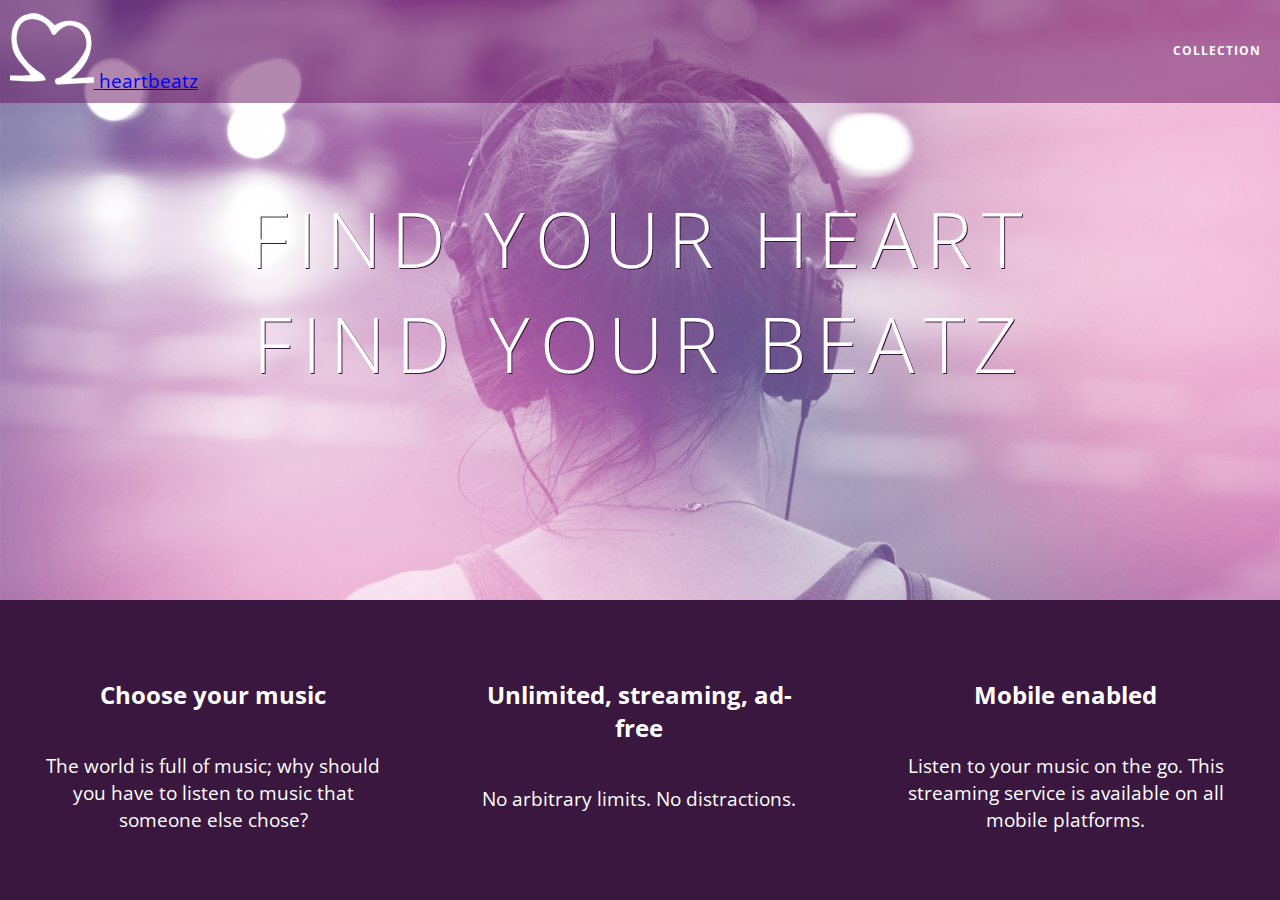
<file: index.html>
<!DOCTYPE html>
<html>
    <head>
        <title>heartbeats</title>
         <meta name="viewport" content="width=device-width, initial-scale=1">
        <link rel="stylesheet" href="https://fonts.googleapis.com/css?family=Open+Sans:400,800,600,700,300">
         <link rel="stylesheet" href="https://code.ionicframework.com/ionicons/2.0.1/css/ionicons.min.css">
        <link rel="stylesheet" type="text/css" href="styles/normalize.css">
         <link rel="stylesheet" type="text/css" href="styles/main.css">
         <link rel="stylesheet" type="text/css" href="styles/landing.css">
    </head>
          <body class="landing">
          <section class="hero-content"> <!-- hero content -->
              <!-- navigation bar -->
         <nav class="navbar"> <!-- nav bar -->
           <div class="logo-container">
            <a href="index.html"class="logo">
                <img src="assets/images/heartbeatzlogo.png" alt="heartbeatz logo">
            </a>
                <a href="index.html"class="logo-link">heartbeatz</a>
            </div>
           <div class="links-container">
               <a href="collection.html" class="navbar-link">collection</a>
           </div>
       </nav>
            <h1 class="hero-title">FIND YOUR HEART<br>FIND YOUR BEATZ</h1>
        </section>
         <section class="selling-points container clearfix"> <!-- selling points -->
             <div class="point column third">
                 <span class="ion-music-note"></span>
                 <h5 class="point-title">Choose your music</h5>
                 <p class="point-description">The world is full of music; why should you have to listen to music that someone else chose?</p>
             </div>
              <div class="point column third">
                 <span class="ion-radio-waves"></span>
                 <h5 class="point-title">Unlimited, streaming, ad-free</h5>
                 <p class="point-description">No arbitrary limits. No distractions.</p>
             </div>
             <div class="point column third">
                 <span class="ion-iphone"></span>
                 <h5 class="point-title">Mobile enabled</h5>
                 <p class="point-description">Listen to your music on the go. This streaming service is available on all mobile platforms.</p>
             </div>
         </section>
         <script src="https://code.jquery.com/jquery-2.1.3.min.js"></script>
         <script src="scripts/utilities.js"></script>
         <script src="scripts/landing.js"></script>
    </body>

</html>
</file>
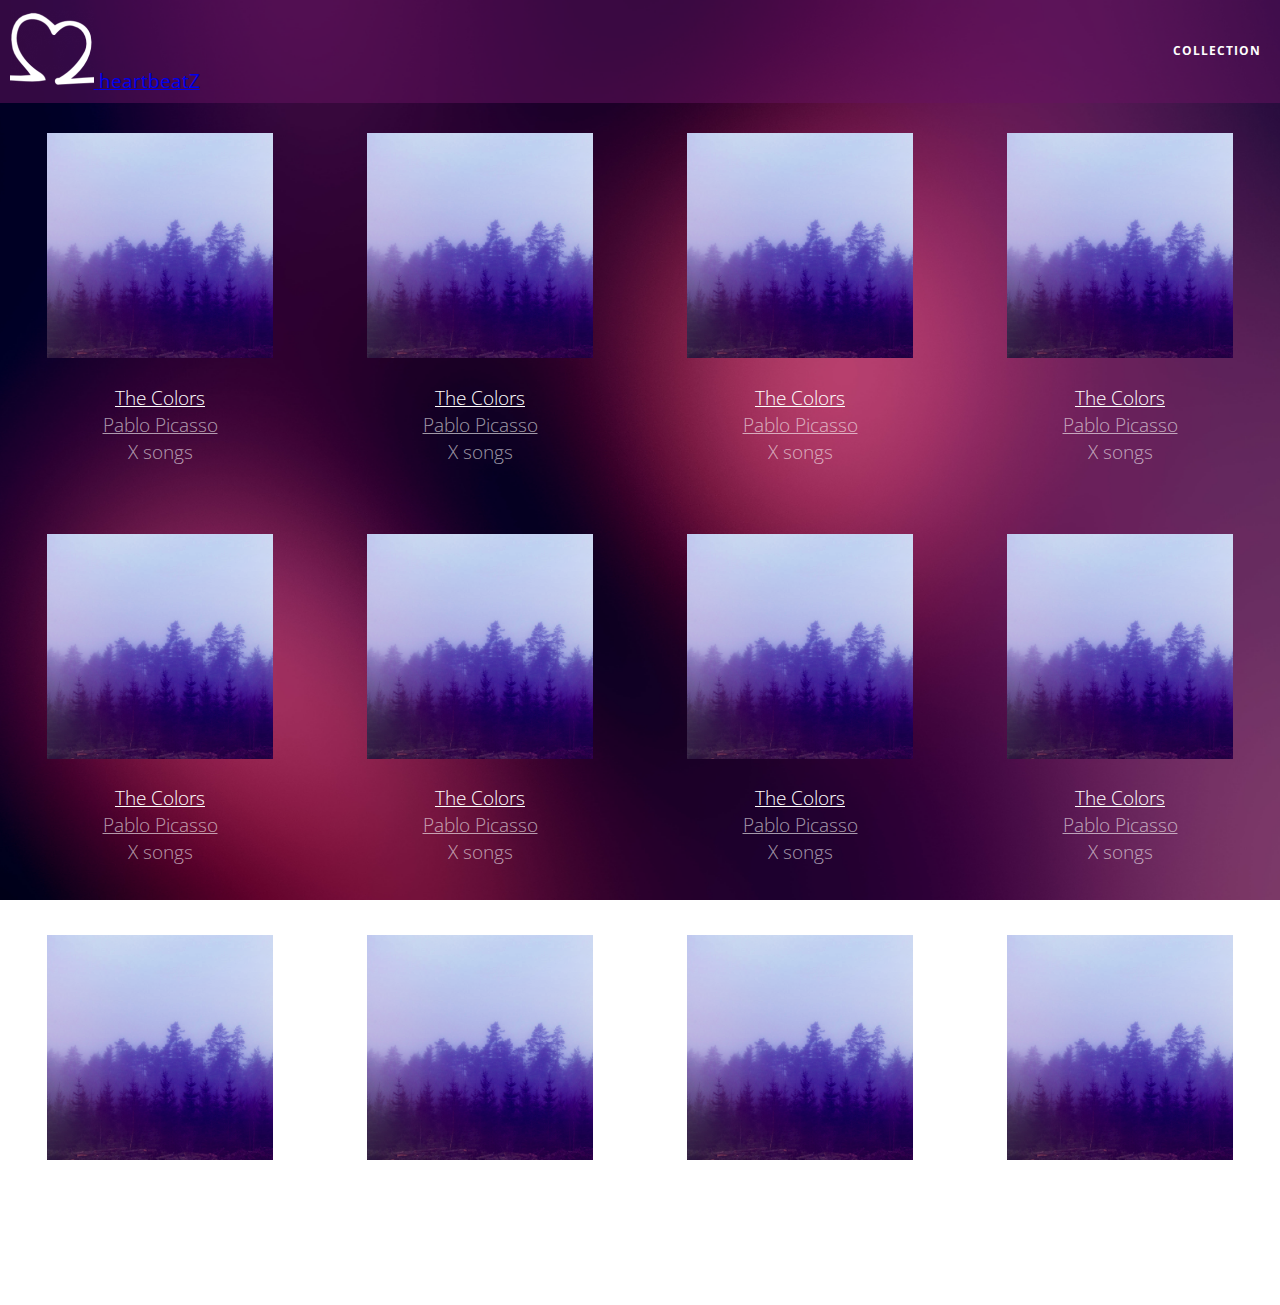
<file: collection.html>
<!DOCTYPE html> 
<html>
   <head>
       <title>heartbeatz</title>
       <meta name="viewport" content="width=device-width, initial-scale=1">
       <link rel="stylesheet" type="text/css" href="https://fonts.googleapis.com/css?family=Open+Sans:400,800,600,700,300">
       <link rel="stylesheet" type="text/css" href="https://code.ionicframework.com/ionicons/2.0.1/css/ionicons.min.css">
       <link rel="stylesheet" type="text/css" href="styles/normalize.css">
       <link rel="stylesheet" type="text/css" href="styles/main.css">
       <link rel="stylesheet" type="text/css" href="styles/collection.css">
   </head>
   <body class="collection">
       <nav class="navbar"> <!-- nav bar -->
           <div class="logo-container">
            <a href="index.html" class="logo">
                <img src="assets/images/heartbeatzlogo.png" alt="heartbeatz logo">
            </a>
                <a href="index.html" class="logo-link">heartbeatZ</a>
            </div>
           <div class="links-container">
               <a href="collection.html" class="navbar-link">collection</a>
           </div>
       </nav>
       <section class="album-covers container clearfix">
       </section>
       <script src="https://code.jquery.com/jquery-2.1.3.min.js"></script>
       <script src="scripts/collection.js"></script>
   </body>
</html>
</file>
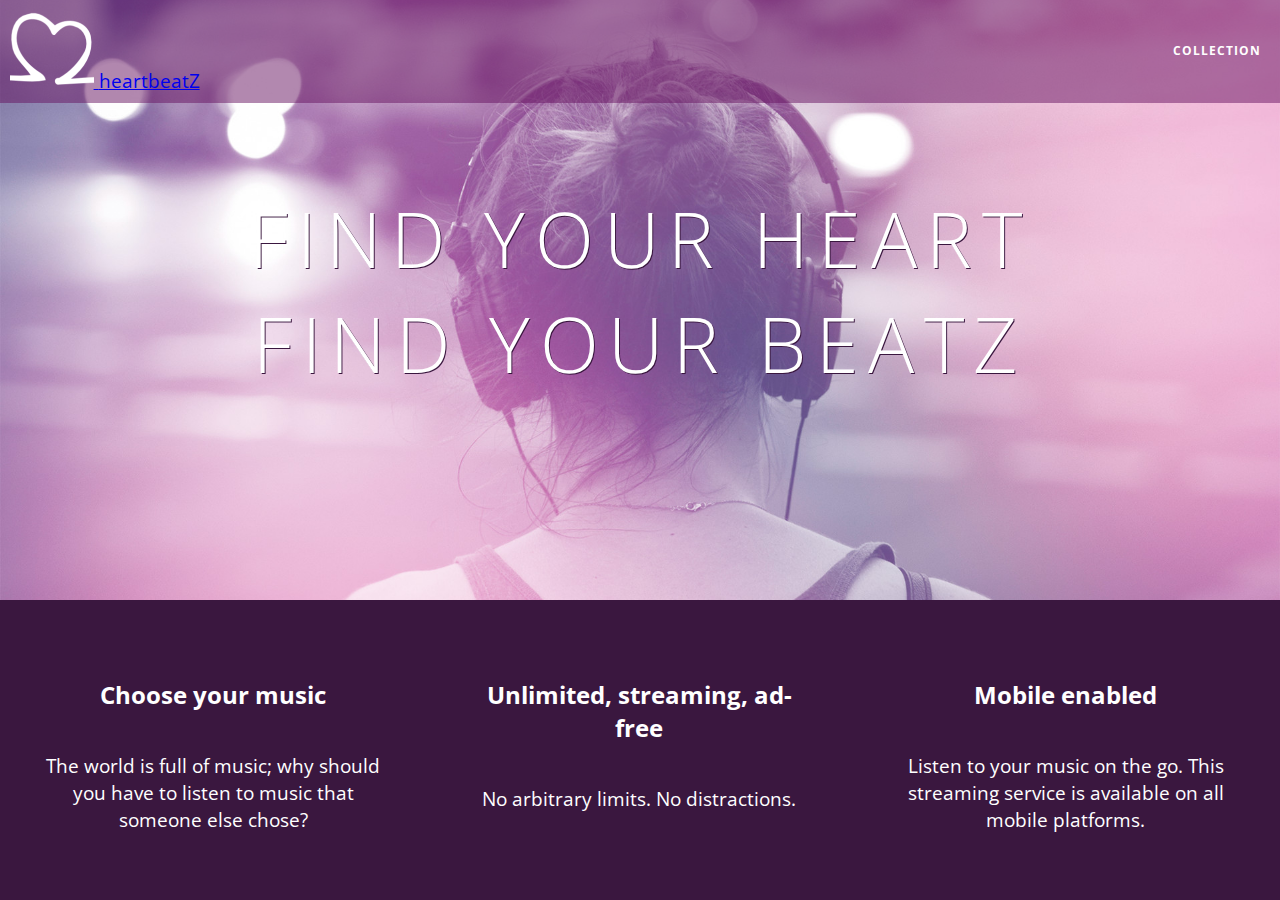
<file: home.html>
<!DOCTYPE html>
<html>
    <head>
        <title>heartbeats</title>
         <meta name="viewport" content="width=device-width, initial-scale=1">
        <link rel="stylesheet" type="text/css" href="http://fonts.googleapis.com/css?family=Open+Sans:400,800,600,700,300">
         <link rel="stylesheet" type="text/css" href="http://code.ionicframework.com/ionicons/2.0.1/css/ionicons.min.css">
        <link rel="stylesheet" type="text/css" href="styles/normalize.css">
         <link rel="stylesheet" type="text/css" href="styles/main.css">
         <link rel="stylesheet" type="text/css" href="styles/landing.css">
    </head>
          <body class="landing">
          <section class="hero-content"> <!-- hero content -->
              <!-- navigation bar -->
         <nav class="navbar"> <!-- nav bar -->
           <div class="logo-container">
            <a href="home.html" class="logo">
                <img src="assets/images/heartbeatzlogo.png" alt="heartbeatz logo">
            </a>
                <a href="home.html" class="logo-link">heartbeatZ</a>
            </div>
           <div class="links-container">
               <a href="collection.html" class="navbar-link">collection</a>
           </div>
       </nav>
            <h1 class="hero-title">FIND YOUR HEART<br>FIND YOUR BEATZ</h1>
        </section>
         <section class="selling-points container clearfix"> <!-- selling points -->
             <div class="point column third">
                 <span class="ion-music-note"></span>
                 <h5 class="point-title">Choose your music</h5>
                 <p class="point-description">The world is full of music; why should you have to listen to music that someone else chose?</p>
             </div>
              <div class="point column third">
                 <span class="ion-radio-waves"></span>
                 <h5 class="point-title">Unlimited, streaming, ad-free</h5>
                 <p class="point-description">No arbitrary limits. No distractions.</p>
             </div>
             <div class="point column third">
                 <span class="ion-iphone"></span>
                 <h5 class="point-title">Mobile enabled</h5>
                 <p class="point-description">Listen to your music on the go. This streaming service is available on all mobile platforms.</p>
             </div>
         </section>
         <script src="https://code.jquery.com/jquery-2.1.3.min.js"></script>
         <script src="scripts/utilities.js"></script>
         <script src="scripts/landing.js"></script>
    </body>

</html>
</file>
<file: styles/main.css>
*, *::before, *::after {
     -moz-box-sizing: border-box;
     -webkit-box-sizing: border-box;
     box-sizing: border-box;
 }
html {
     height: 100%; /* makes sure our HTML takes up 100% of the browser window */
     font-size: 100%;
 }
 
 body {
     font-family: 'Open Sans'; /* sets our font to the "Open Sans" typeface */
     color: white;             /* sets the text color to white */
     min-height: 100%;         /* says the height of the body must be, at minimum, 100% of the window */
 }
 
 .navbar {
    position: relative;
     padding: 0.5rem;
          /* #1 */
     background-color: rgba(101,18,95,0.5);
     /* #2 */
     z-index: 1;

}

.navbar > .logo {
    position: relative;
    left: 2rem;
       cursor: pointer;  /* produces the finger-pointer icon when you hover over the logo */
 }
 
 .navbar .links-container {
     display: table;
     position: absolute;
     top: 0;
     right: 0;
     height: 100px;
     color: white;
     /* #3 */
     text-decoration: none;
 }
 
 .links-container .navbar-link {
     display: table-cell;
     position: relative;
     height: 100%;
     padding-left: 1rem;
     padding-right: 1rem;
     /* #4 */
     vertical-align: middle;
     color: white;
     font-size: 0.625rem;
     letter-spacing: 0.05rem;
     font-weight: 700;
     text-transform: uppercase;
     /* #3 */
     text-decoration: none;
     cursor: pointer;
 }
 
   /* #5 */
 .links-container .navbar-link:hover {
     color: rgb(233,50,117);
 }
}
 .container {
     margin: 0 auto;
     max-width: 64rem;
 }
 
/* Medium and small screens (640px) */
 @media (min-width: 640px) 
 {
   html { font-size: 112%; }
     /* Style information will go here */
 }
 
 /* Large screens (1024px) */
 @media (min-width: 1024px) {
   html { font-size: 120%; }
     /* Style information will go here */
 }
  .column {
         float: left;
         padding-left: 1rem;
         padding-right: 1rem;
     }
 .column.full { width: 100%; }
     .column.two-thirds { width: 66.7%; }
     .column.half { width: 50%; }
     .column.third { width: 33.3%; }
     .column.fourth { width: 25%; }
     .column.flow-opposite { float: right; }  

.clearfix::before,
.clearfix::after {
   content: " ";
   display: table;
}

.clearfix::after {
   clear: both;
}
</file>
<file: styles/landing.css>
body.landing {
     background-color: rgb(58,23,63);
 }
 
 .hero-content {
     position: relative;
     min-height: 600px;
     background-image: url(../assets/images/bloc_jams_bg.jpg);
     background-repeat: no-repeat;
     background-position: center center;
     background-size: cover;
 }
 
 .hero-content .hero-title {
     position: absolute;
     top: 40%;
     -webkit-transform: translateY(-50%);
     -moz-transform: translateY(-50%);
     transform: translateY(-50%);
     width: 100%;
     text-align: center;
     font-size: 4rem;
     font-weight: 300;
     text-transform: uppercase;
     letter-spacing: 0.5rem;
     text-shadow: 1px 1px 0px rgb(58,23,63);
 }
 
 .selling-points {
     position: relative;
}
 
 .point { 
     position: relative;
     padding: 2rem;
     text-align: center;
 }
 
 .point .point-title {
     font-size: 1.25rem;
 }
 
 .ion-music-note,
 .ion-radio-waves,
 .ion-iphone {
     color: rgb(233,50,117);
     font-size: 5rem;
 }
</file>
<file: styles/collection.css>
body.collection {
     background-image: url(../assets/images/blurred_backgrounds/blur_bg_2.jpg);
     background-repeat: no-repeat;
     background-attachment: fixed;
     background-position: center center;
     background-size: cover;
 }
 
 .album-covers {
     position: relative;
 }
 
 .collection-album-container {
     position: relative;
     margin-top: 30px;
     margin-bottom: 20px;
     text-align: center;
 }
 
 .collection-album-container .caption {
     margin-top: 10px;
 }
 
 .collection-album-container .caption p {
     font-size: 1rem;
     font-weight: 300;
     color: rgba(255, 255, 255, 0.6);
 }
 
 .collection-album-container .caption p a {
     color: rgba(255, 255, 255, 0.6);
 }
 
 .collection-album-container .caption p a.album-name {
     color: white;
 }
 
 .collection-album-container img {
     width: 80%;
 }
</file>
